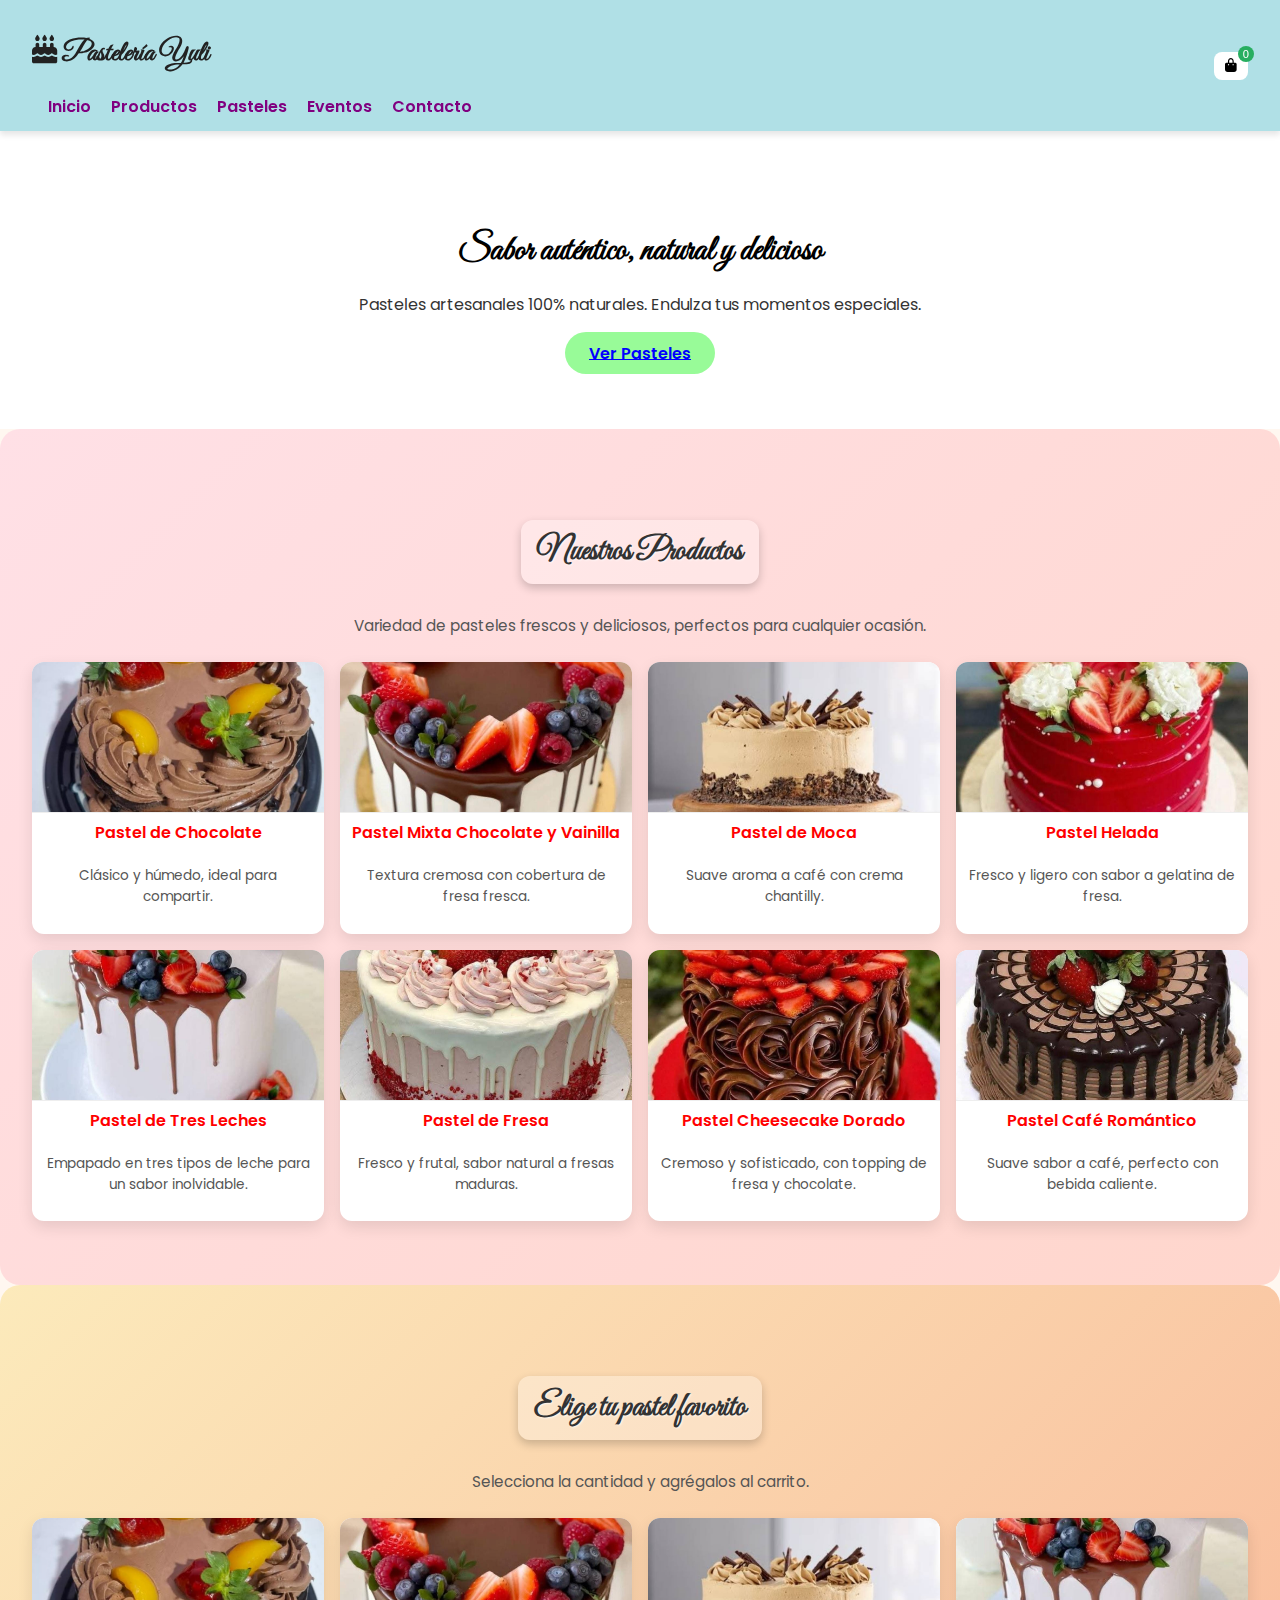
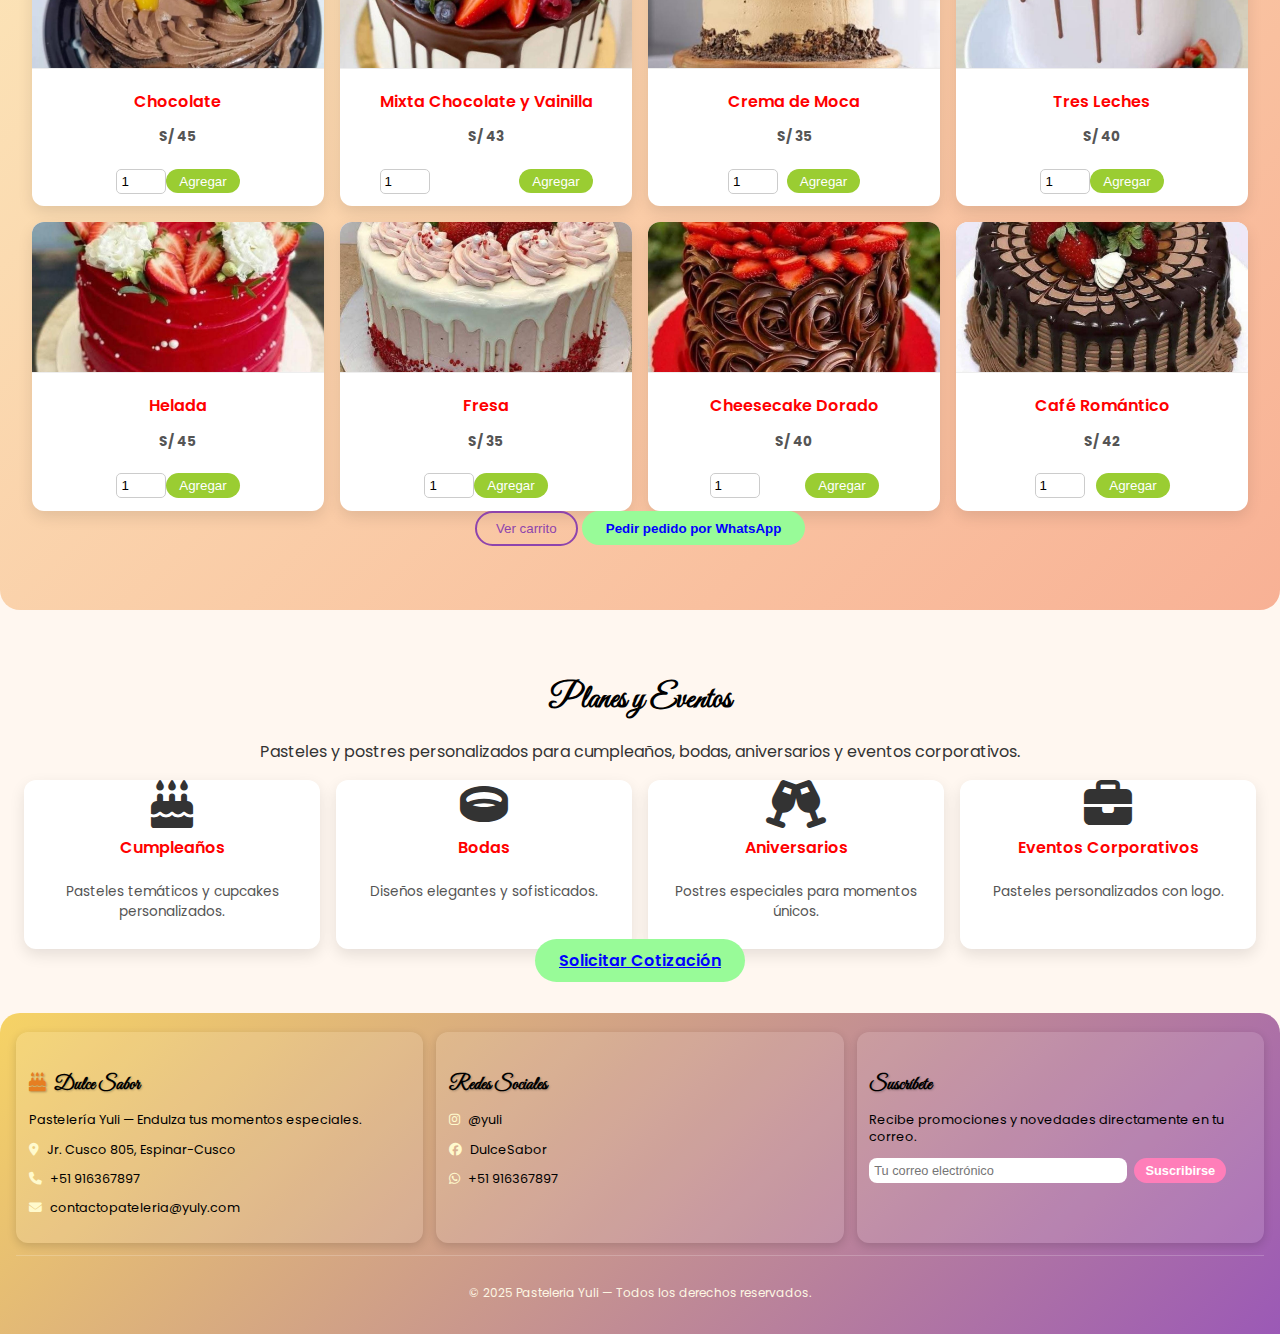
<file: index.html>
<!DOCTYPE html>
<html lang="es">
<head>
  <meta charset="UTF-8">
  <meta name="viewport" content="width=device-width, initial-scale=1.0">
  <title>Pasteleria Yuli</title>

  
  <link rel="stylesheet" href="https://cdnjs.cloudflare.com/ajax/libs/font-awesome/6.5.0/css/all.min.css">

  
  <link rel="stylesheet" href="estilos/estilos1.css">
</head>
<body>

  <header class="navbar">
    <div class="nav-left">
     <h1 class="brand"><i class="fa-solid fa-cake-candles"></i> Pastelería Yuli</h1>
      <nav class="nav-links">
        <a href="#inicio">Inicio</a>
        <a href="#productos">Productos</a>
        <a href="#pasteles">Pasteles</a>
        <a href="#eventos">Eventos</a>
        <a href="#contacto">Contacto</a>
      </nav>
    </div>
    <div class="nav-right">
      <button id="openCartBtn" class="cart-btn" aria-label="Abrir carrito">
        <i class="fa-solid fa-bag-shopping"></i>
        <span id="cartCount" class="cart-count">0</span>
      </button>
    </div>
  </header>

  
  <section id="inicio" class="hero">
    <div class="hero-content">
      <h2>Sabor auténtico, natural y delicioso</h2>
      <p>Pasteles artesanales 100% naturales. Endulza tus momentos especiales.</p>
      <a href="#pasteles" class="btn-primary">Ver Pasteles</a>
    </div>
  </section>

  
  <section id="productos" class="section">
    <h2>Nuestros Productos</h2>
    <p class="muted">Variedad de pasteles frescos y deliciosos, perfectos para cualquier ocasión.</p>
    <div class="grid cards">
      <article class="card">
        <img src="imagenes/torta10.jpg" alt="Pastel de Chocolate">
        <h3>Pastel de Chocolate</h3>
        <p>Clásico y húmedo, ideal para compartir.</p>
      </article>
      <article class="card">
        <img src="imagenes/torta12.jpg" alt="Pastel Mixta Chocolate y Vainilla">
        <h3>Pastel Mixta Chocolate y Vainilla</h3>
        <p>Textura cremosa con cobertura de fresa fresca.</p>
      </article>
      <article class="card">
        <img src="imagenes/torta1.jpg" alt="Pastel de Moca">
        <h3>Pastel de Moca</h3>
        <p>Suave aroma a café con crema chantilly.</p>
      </article>
      <article class="card">
        <img src="imagenes/torta13.jpg" alt="Pastel Helada">
        <h3>Pastel Helada</h3>
        <p>Fresco y ligero con sabor a gelatina de fresa.</p>
      </article>
      <article class="card">
        <img src="imagenes/torta14.jpg" alt="Pastel de Tres Leches">
        <h3>Pastel de Tres Leches</h3>
        <p>Empapado en tres tipos de leche para un sabor inolvidable.</p>
      </article>
      <article class="card">
        <img src="imagenes/torta20.jpg" alt="Pastel de Fresa">
        <h3>Pastel de Fresa</h3>
        <p>Fresco y frutal, sabor natural a fresas maduras.</p>
      </article>
      <article class="card">
        <img src="imagenes/torta11.jpg" alt="Pastel Cheesecake Dorado">
        <h3>Pastel Cheesecake Dorado</h3>
        <p>Cremoso y sofisticado, con topping de fresa y chocolate.</p>
      </article>
      <article class="card">
        <img src="imagenes/torta21.jpg" alt="Pastel Café Romántico">
        <h3>Pastel Café Romántico</h3>
        <p>Suave sabor a café, perfecto con bebida caliente.</p>
      </article>
    </div>
  </section>

 
  <section id="pasteles" class="section">
    <h2>Elige tu pastel favorito</h2>
    <p class="muted">Selecciona la cantidad y agrégalos al carrito.</p>
    <div class="grid products">
      <div class="product">
        <img src="imagenes/torta10.jpg" alt="Chocolate">
        <div class="product-info">
          <h4>Chocolate</h4>
          <p class="price">S/ 45</p>
          <div class="product-actions">
            <input type="number" min="1" value="1" class="qty">
            <button class="btn add-to-cart" data-name="Chocolate" data-price="45">Agregar</button>
          </div>
        </div>
      </div>
      <div class="product">
        <img src="imagenes/torta12.jpg" alt="Mixta Chocolate y Vainilla">
        <div class="product-info">
          <h4>Mixta Chocolate y Vainilla</h4>
          <p class="price">S/ 43</p>
          <div class="product-actions">
            <input type="number" min="1" value="1" class="qty">
            <button class="btn add-to-cart" data-name="Mixta" data-price="43">Agregar</button>
          </div>
        </div>
      </div>
      <div class="product">
        <img src="imagenes/torta1.jpg" alt="Crema de Moca">
        <div class="product-info">
          <h4>Crema de Moca</h4>
          <p class="price">S/ 35</p>
          <div class="product-actions">
            <input type="number" min="1" value="1" class="qty">
            <button class="btn add-to-cart" data-name="Moca" data-price="35">Agregar</button>
          </div>
        </div>
      </div>
      <div class="product">
        <img src="imagenes/torta14.jpg" alt="Tres Leches">
        <div class="product-info">
          <h4>Tres Leches</h4>
          <p class="price">S/ 40</p>
          <div class="product-actions">
            <input type="number" min="1" value="1" class="qty">
            <button class="btn add-to-cart" data-name="Tres Leches" data-price="40">Agregar</button>
          </div>
        </div>
      </div>
      <div class="product">
        <img src="imagenes/torta13.jpg" alt="Helada">
        <div class="product-info">
          <h4>Helada</h4>
          <p class="price">S/ 45</p>
          <div class="product-actions">
            <input type="number" min="1" value="1" class="qty">
            <button class="btn add-to-cart" data-name="Helada" data-price="45">Agregar</button>
          </div>
        </div>
      </div>
      <div class="product">
        <img src="imagenes/torta20.jpg" alt="Fresa">
        <div class="product-info">
          <h4>Fresa</h4>
          <p class="price">S/ 35</p>
          <div class="product-actions">
            <input type="number" min="1" value="1" class="qty">
            <button class="btn add-to-cart" data-name="Fresa" data-price="35">Agregar</button>
          </div>
        </div>
      </div>
      <div class="product">
        <img src="imagenes/torta11.jpg" alt="Cheesecake Dorado">
        <div class="product-info">
          <h4>Cheesecake Dorado</h4>
          <p class="price">S/ 40</p>
          <div class="product-actions">
            <input type="number" min="1" value="1" class="qty">
            <button class="btn add-to-cart" data-name="Cheesecake Dorado" data-price="40">Agregar</button>
          </div>
        </div>
      </div>
      <div class="product">
        <img src="imagenes/torta21.jpg" alt="Café Romántico">
        <div class="product-info">
          <h4>Café Romántico</h4>
          <p class="price">S/ 42</p>
          <div class="product-actions">
            <input type="number" min="1" value="1" class="qty">
            <button class="btn add-to-cart" data-name="Café Romántico" data-price="42">Agregar</button>
          </div>
        </div>
      </div>
    </div>

    <div class="order-actions">
      <button id="openCartFromSection" class="btn-outline">Ver carrito</button>
      <button id="placeOrderBtn" class="btn-primary">Pedir pedido por WhatsApp</button>
    </div>
  </section>

  
  <section id="eventos" class="section eventos">
    <h2>Planes y Eventos</h2>
    <p>Pasteles y postres personalizados para cumpleaños, bodas, aniversarios y eventos corporativos.</p>
    <div class="grid cards">
      <article class="card">
        <i class="fa-solid fa-birthday-cake fa-3x"></i>
        <h3>Cumpleaños</h3>
        <p>Pasteles temáticos y cupcakes personalizados.</p>
      </article>
      <article class="card">
        <i class="fa-solid fa-ring fa-3x"></i>
        <h3>Bodas</h3>
        <p>Diseños elegantes y sofisticados.</p>
      </article>
      <article class="card">
        <i class="fa-solid fa-glass-cheers fa-3x"></i>
        <h3>Aniversarios</h3>
        <p>Postres especiales para momentos únicos.</p>
      </article>
      <article class="card">
        <i class="fa-solid fa-briefcase fa-3x"></i>
        <h3>Eventos Corporativos</h3>
        <p>Pasteles personalizados con logo.</p>
      </article>
    </div>
    <div class="event-actions">
      <a href="interfaces/cotización.html" target="_blank" class="btn-primary">Solicitar Cotización</a>
    </div>
  </section>

  
  <footer class="site-footer">
    <div class="footer-inner">
      
      <div class="footer-column">
        <h4>
          <i class="fa-solid fa-cake-candles fa-beat" style="color:#e67e22;"></i> Dulce Sabor
        </h4>
        <p>Pastelería Yuli — Endulza tus momentos especiales.</p>
        <p><i class="fa-solid fa-location-dot"></i> Jr. Cusco 805, Espinar-Cusco</p>
        <p><i class="fa-solid fa-phone"></i> +51 916367897</p>
        <p><i class="fa-solid fa-envelope"></i> contactopateleria@yuly.com</p>
      </div>

     
      <div class="footer-column">
        <h4>Redes Sociales</h4>
        <p><i class="fa-brands fa-instagram"></i> @yuli</p>
        <p><i class="fa-brands fa-facebook"></i> DulceSabor</p>
        <p><i class="fa-brands fa-whatsapp"></i> +51 916367897</p>
      </div>

     
      <div class="footer-column">
        <h4>Suscríbete</h4>
        <p>Recibe promociones y novedades directamente en tu correo.</p>
        <form class="subscribe-form">
          <input type="email" placeholder="Tu correo electrónico">
          <button type="submit" class="btn-subscribe">Suscribirse</button>
        </form>

        <p id="mensajeSuscripcion" style="font-weight: bold; margin-top: 10px;"></p>

      </div>
    </div>

    <div class="footer-bottom">
      <p>© 2025 Pasteleria Yuli — Todos los derechos reservados.</p>
    </div>
  </footer>

  
<div id="cartModal" class="cart-modal">
  <div class="cart-content">
    <h3>Tu carrito</h3>
    <div id="cartItems" class="cart-items"></div>
    <p>Total: S/ <span id="cartTotal">0.00</span></p>
    <button id="checkoutBtn">Pedir pedido por WhatsApp</button>
    <button id="closeCartBtn">Cerrar</button>
  </div>
</div>


  <script src="script.js"></script>
</body>
</html>
</file>
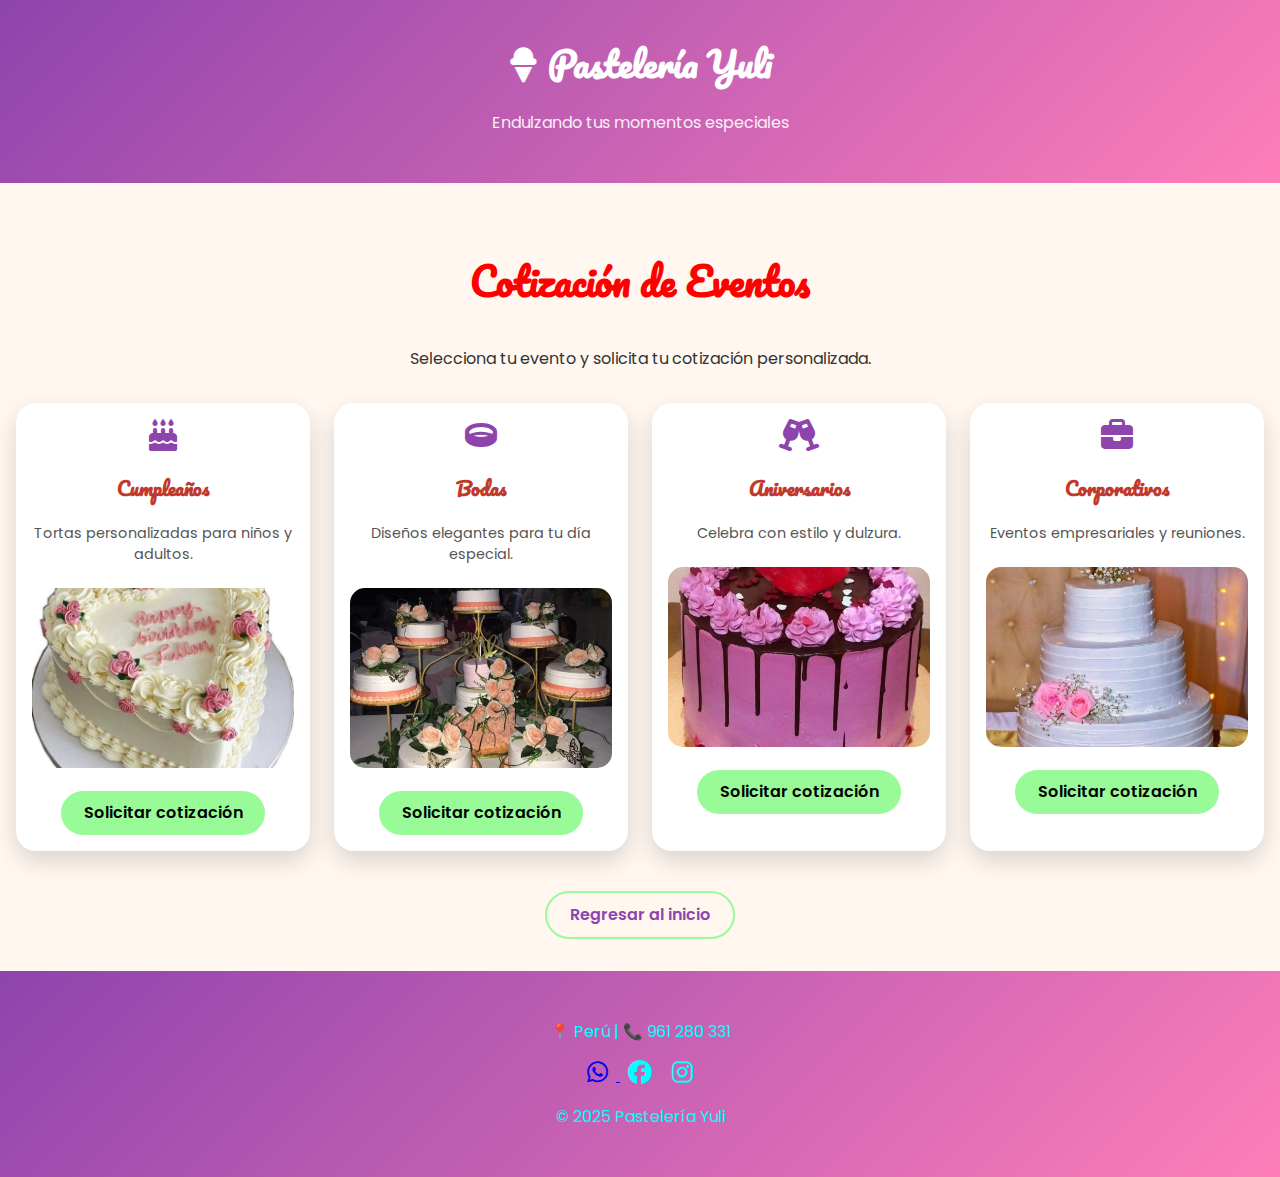
<file: interfaces/cotización.html>
<!DOCTYPE html>
<html lang="es">
<head>
  <meta charset="utf-8">
  <meta name="viewport" content="width=device-width, initial-scale=1">
  <title>Cotización - Pastelería Yuli</title>

  <!-- CSS -->
  <link rel="stylesheet" href="../estilos/estilos2.css">

  <!-- Iconos -->
  <link rel="stylesheet" href="https://cdnjs.cloudflare.com/ajax/libs/font-awesome/6.5.1/css/all.min.css">
</head>

<body>

  <!-- HEADER -->
  <header class="navbar">
    <h1 class="brand">
      <i class="fa-solid fa-ice-cream"></i> Pastelería Yuli
    </h1>
    <p class="slogan">Endulzando tus momentos especiales</p>
  </header>

  <!-- SECCIÓN -->
  <section class="section">
    <h2>Cotización de Eventos</h2>
    <p>Selecciona tu evento y solicita tu cotización personalizada.</p>

    <div class="grid cards">

      <article class="card">
        <i class="fa-solid fa-birthday-cake"></i>
        <h3>Cumpleaños</h3>
        <p class="desc">Tortas personalizadas para niños y adultos.</p>
        <img src="../imagenes/torta17.jpg" alt="Cumpleaños">
        <a href="https://wa.me/51961280331?text=Hola%20quiero%20una%20cotización%20para%20un%20cumpleaños"
           class="btn primary">
          Solicitar cotización
        </a>
      </article>

      <article class="card">
        <i class="fa-solid fa-ring"></i>
        <h3>Bodas</h3>
        <p class="desc">Diseños elegantes para tu día especial.</p>
        <img src="../imagenes/torta25.jpg" alt="Bodas">
        <a href="https://wa.me/51961280331?text=Hola%20quiero%20una%20cotización%20para%20una%20boda"
           class="btn primary">
          Solicitar cotización
        </a>
      </article>

      <article class="card">
        <i class="fa-solid fa-glass-cheers"></i>
        <h3>Aniversarios</h3>
        <p class="desc">Celebra con estilo y dulzura.</p>
        <img src="../imagenes/torta22.jpg" alt="Aniversarios">
        <a href="https://wa.me/51961280331?text=Hola%20quiero%20una%20cotización%20para%20un%20aniversario"
           class="btn primary">
          Solicitar cotización
        </a>
      </article>

      <article class="card">
        <i class="fa-solid fa-briefcase"></i>
        <h3>Corporativos</h3>
        <p class="desc">Eventos empresariales y reuniones.</p>
        <img src="../imagenes/torta26.jpg" alt="Corporativos">
        <a href="https://wa.me/51961280331?text=Hola%20quiero%20una%20cotización%20para%20un%20evento%20corporativo"
           class="btn primary">
          Solicitar cotización
        </a>
      </article>

    </div>

    <div class="center">
      <a href="../index.html" class="btn outline">Regresar al inicio</a>
    </div>
  </section>

  <!-- FOOTER -->
  <footer class="site-footer">
    <p>📍 Perú | 📞 961 280 331</p>

    <div class="social">
      <a href="https://wa.me/51961280331" target="_blank">
        <i class="fa-brands fa-whatsapp"></i>
      </a>
      <i class="fa-brands fa-facebook"></i>
      <i class="fa-brands fa-instagram"></i>
    </div>

    <p>© 2025 Pastelería Yuli</p>
  </footer>

</body>
</html>
</file>
<file: estilos/estilos1.css>
@import url('https://fonts.googleapis.com/css2?family=Poppins:wght@400;600;700&family=Great+Vibes&display=swap');

body {
  font-family: 'Poppins', sans-serif;
  margin: 0;
  padding: 0;
  background: #fff7f0;
  color: #333;
  line-height: 1.5;
}


.navbar {
  display: flex;
  justify-content: space-between;
  align-items: center;
  padding: 0.8rem 2rem;
  background: powderblue;
  box-shadow: 0 4px 6px rgba(0,0,0,0.1);
  position: sticky;
  top: 0;
  z-index: 100;
}

.navbar .brand {
  font-family: 'Great Vibes', cursive;
  font-size: 1.8rem;
  color: #222;
}

.nav-links a {
  text-decoration: none;
  color: purple;
  margin-left: 1rem;
  font-weight: 600;
  transition: 0.3s;
}

.nav-links a:hover {
  color: coral;
  
}

.cart-btn {
  background: #fff;
  border: none;
  padding: 0.4rem 0.7rem;
  border-radius: 8px;
  position: relative;
  cursor: pointer;
}

.cart-count {
  position: absolute;
  top: -6px;
  right: -6px;
  background: #27ae60;
  color: #fff;
  font-size: 0.7rem;
  padding: 2px 5px;
  border-radius: 50%;
}


.hero {
  display: flex;
  justify-content: center;
  align-items: center;
  text-align: center;
  background: linear-gradient(135deg,white);
  padding: 4rem 1.5rem;
}

.hero-content h2 {
  font-family: 'Great Vibes', cursive;
  font-size: 2.2rem;
  margin-bottom: 0.8rem;
  color: black;
}

.hero-content p {
  font-size: 1rem;
  margin-bottom: 1.5rem;
}

.btn-primary {
  background: palegreen;
  color: blue;
  padding: 0.6rem 1.5rem;
  border: none;
  border-radius: 25px;
  font-weight: 600;
  cursor: pointer;
  transition: all 0.3s;
}

.btn-primary:hover {
  background: white;
  transform: scale(1.05);
}

.section {
  padding: 2.5rem 1.5rem;
  text-align: center;
}

.section h2 {
  font-family: 'Great Vibes', cursive;
  font-size: 2rem;
  margin-bottom: 0.5rem;
  color: black;
}

#productos h2, #pasteles h2 {
  font-family: 'Great Vibes', cursive;
  font-size: 2rem;
  margin-bottom: 1rem;
  color: #fff;
  text-shadow: 1px 1px 3px rgba(0,0,0,0.4);
  display: inline-block;
  padding: 0.5rem 1rem;
  border-radius: 15px;
  background: linear-gradient(135deg, purple);
  box-shadow: 0 4px 10px rgba(0,0,0,0.2);
}


#productos {
  background: linear-gradient(135deg, #ffe0e6, #ffd6cc); 
  padding: 4rem 2rem;
  border-radius: 20px;
}

#pasteles {
  background: linear-gradient(135deg, #fceabb, #f8b195); 
  padding: 4rem 2rem;
  border-radius: 20px;
}

#productos h2, #pasteles h2 {
  color: #333; 
  text-shadow: 1px 1px 2px rgba(255,255,255,0.7);
  display: inline-block;
  padding: 0.5rem 1rem;
  border-radius: 12px;
  background: rgba(255,255,255,0.3); 
}


.section#productos h2 {
  animation: none; 
}

.section .muted {
  color: #555;
  font-size: 0.95rem;
  margin-bottom: 1.5rem;
}


.grid.cards, .grid.products {
  display: grid;
  gap: 1rem;
  grid-template-columns: repeat(auto-fill, minmax(180px, 1fr));
}

@media (min-width: 1200px) {
  .grid.cards, .grid.products {
    grid-template-columns: repeat(4, 1fr);
  }
}

.card, .product {
  background: #fff;
  border-radius: 12px;
  box-shadow: 0 6px 15px rgba(0,0,0,0.1);
  overflow: hidden;
  transition: transform 0.3s, box-shadow 0.3s;
  display: flex;
  flex-direction: column;
  align-items: center;
}

.card:hover, .product:hover {
  transform: translateY(-4px);
  box-shadow: 0 10px 20px rgba(0,0,0,0.2);
}

.card img, .product img {
  width: 100%;
  height: 150px;
  object-fit: cover;
  border-bottom: 1px solid #eee;
  transition: transform 0.3s, opacity 0.3s;
}

.card img:hover, .product img:hover {
  transform: scale(1.05);
  opacity: 0.9;
}

.card h3, .product h4 {
  font-weight: 600;
  color: red;
  margin: 0.5rem 0;
  font-size: 1rem;
}

.card p, .product p {
  font-size: 0.85rem;
  color: #555;
  padding: 0 0.8rem 0.8rem 0.8rem;
  text-align: center;
}

.product-info {
  padding: 0.8rem;
}

.price {
  font-weight: 700;
  color: #c0392b;
  margin-bottom: 0.5rem;
}

.product-actions {
  display: flex;
  justify-content: space-between;
  align-items: center;
}

.product-actions input {
  width: 40px;
  padding: 0.25rem;
  border-radius: 5px;
  border: 1px solid #ccc;
}

.product-actions .btn {
  background: yellowgreen;
  color: #fff;
  border: none;
  padding: 0.3rem 0.8rem;
  border-radius: 15px;
  cursor: pointer;
  transition: all 0.3s;
}

.product-actions .btn:hover {
  background: #9b59b6;
  transform: scale(1.05);
}

.btn-outline {
  background: none;
  border: 2px solid #8e44ad;
  color: #8e44ad;
  padding: 0.5rem 1.2rem;
  border-radius: 25px;
  cursor: pointer;
  transition: all 0.3s;
}

.btn-outline:hover {
  background: #8e44ad;
  color: #fff;
  transform: scale(1.05);
}


.site-footer {
  background: linear-gradient(135deg, #f6d365, #9b59b6);
  color: #fff;
  padding: 1.2rem 1rem; /* más compacto */
  text-align: left;
  border-top-left-radius: 20px;
  border-top-right-radius: 20px;
  font-size: 0.85rem;
}

.footer-inner {
  display: grid;
  gap: 0.8rem;
  grid-template-columns: repeat(auto-fit, minmax(150px, 1fr));
}

.footer-column {
  background: rgba(255, 255, 255, 0.12);
  padding: 0.8rem;
  border-radius: 12px;
  box-shadow: 0 3px 10px rgba(0,0,0,0.15);
  transition: transform 0.2s, box-shadow 0.2s;
}

.footer-column:hover {
  transform: translateY(-2px);
  box-shadow: 0 6px 15px rgba(0,0,0,0.2);
}

.footer-column h4 {
  font-family: 'Great Vibes', cursive;
  font-size: 1.2rem;
  margin-bottom: 0.3rem;
  color: black;
  text-shadow: 1px 1px 2px rgba(0,0,0,0.25);
}

.footer-column p, .footer-column a {
  color: black;
  font-size: 0.8rem;
  line-height: 1.3;
  text-decoration: none;
}

.footer-column a:hover {
  color: b;
}

.footer-column input[type="email"] {
  padding: 0.3rem;
  width: 65%;
  border-radius: 8px;
  border: none;
  margin-right: 0.2rem;
  font-size: 0.8rem;
}

.btn-subscribe {
  padding: 0.3rem 0.7rem;
  background: #ff7eb9;
  color: #fff;
  border: none;
  border-radius: 18px;
  cursor: pointer;
  font-weight: 600;
  font-size: 0.8rem;
  transition: all 0.2s;
}

.btn-subscribe:hover {
  background: #ff85c1;
  transform: scale(1.05);
}

.footer-bottom {
  text-align: center;
  padding-top: 1rem;
  margin-top: 0.8rem;
  border-top: 1px solid rgba(255,255,255,0.2);
  font-size: 0.75rem;
  color: #fdf6e3;
}

.footer-column i {
  margin-right: 0.3rem;
  color: #fffacd;
}

/* -----------------------------
   MODAL CENTRADO PARA CARRITO
----------------------------- */
.cart-modal {
  position: fixed;
  top: 0;
  left: 0;
  width: 100%;
  height: 100%;
  background: rgba(0,0,0,0.5);
  display: none; /* inicialmente oculto */
  justify-content: center;
  align-items: center;
  z-index: 999;
}

.cart-modal.show {
  display: flex;
}

.cart-content {
  background: #fff;
  padding: 1.5rem;
  border-radius: 15px;
  width: 90%;
  max-width: 400px;
  text-align: center;
  box-shadow: 0 8px 20px rgba(0,0,0,0.3);
}

.cart-content h3 {
  margin-top: 0;
  color: #8e44ad;
}

.cart-items {
  max-height: 200px;
  overflow-y: auto;
  margin: 1rem 0;
  text-align: left;
}

.cart-items div {
  margin-bottom: 0.5rem;
}

.cart-content button {
  background: palegreen;
  color: black;
  border: none;
  padding: 0.5rem 1rem;
  border-radius: 15px;
  cursor: pointer;
  margin: 0.5rem;
  transition: 0.3s;
}

.cart-content button:hover {
  background: #9b59b6;
  transform: scale(1.05);
}

.custom-alert {
  position: fixed;
  top: 50%;
  left: 50%;
  transform: translate(-50%, -50%);
  background: linear-gradient(135deg, #ffe0e6, #ff7eb9);
  color: #fff;
  padding: 1.5rem 2rem;
  border-radius: 20px;
  box-shadow: 0 8px 25px rgba(0,0,0,0.3);
  font-family: 'Poppins', sans-serif;
  font-weight: 700;
  font-size: 1rem;
  text-align: center;
  z-index: 500;
  max-width: 350px;
}

.custom-alert.hidden {
  display: none;
}

.custom-alert.show {
  display: block;
  animation: fadeInOut 3.5s forwards;
}

.custom-alert i {
  color: gold;
  margin-bottom: 0.5rem;
  display: block;
}

@keyframes fadeInOut {
  0% { opacity: 0; transform: translate(-50%, -60%); }
  10% { opacity: 1; transform: translate(-50%, -50%) scale(1.05); }
  80% { opacity: 1; transform: translate(-50%, -50%) scale(1); }
  100% { opacity: 0; transform: translate(-50%, -60%); }
}

/* ===== MODAL MENSAJE (CUADRO BONITO) ===== */
.modal-mensaje {
  position: fixed;
  top: 0;
  left: 0;
  width: 100%;
  height: 100%;
  background: rgba(0,0,0,0.5);
  display: none;
  justify-content: center;
  align-items: center;
  z-index: 9999;
}

.mensaje-cuadro {
  background: #fff;
  width: 340px;
  padding: 22px;
  border-radius: 12px;
  border: 2px solid #e67e22;
  text-align: center;
  box-shadow: 0 12px 30px rgba(0,0,0,0.25);
  font-family: 'Poppins', sans-serif;
}

.mensaje-cuadro h3 {
  margin-bottom: 12px;
  color: #e67e22;
  font-size: 20px;
}

.mensaje-cuadro p {
  white-space: pre-line;
  font-size: 15px;
  color: #333;
  margin-bottom: 18px;
}

.mensaje-cuadro button {
  background: #e67e22;
  color: white;
  border: none;
  padding: 8px 22px;
  border-radius: 6px;
  font-size: 14px;
  font-weight: bold;
  cursor: pointer;
}

.mensaje-cuadro button:hover {
  background: #cf711f;
}
</file>
<file: estilos/estilos2.css>
@import url('https://fonts.googleapis.com/css2?family=Poppins:wght@400;600;700&family=Pacifico&display=swap');

body {
  font-family: 'Poppins', sans-serif;
  margin: 0;
  background: #fff7f0;
  color: #333;
}

.navbar {
  background: linear-gradient(135deg, #8e44ad, #ff7eb9);
  padding: 2rem;
  text-align: center;
  color: #ffffff;
}

.brand {
  font-family: 'Pacifico', cursive;
  font-size: 2.2rem;
  margin: 0;
}

.slogan {
  font-size: 1rem;
  opacity: 0.9;
}

.section {
  padding: 2rem 1rem;
  text-align: center;
}

.section h2 {
  font-family: 'Pacifico', cursive;
  font-size: 2.4rem;
  color: red;
}

.grid.cards {
  display: grid;
  gap: 1.5rem;
  margin-top: 2rem;
}

@media (min-width: 768px) {
  .grid.cards {
    grid-template-columns: repeat(2, 1fr);
  }
}

@media (min-width: 1200px) {
  .grid.cards {
    grid-template-columns: repeat(4, 1fr);
  }
}

.card {
  background: #ffffff;
  border-radius: 20px;
  padding: 1rem;
  box-shadow: 0 10px 25px rgba(0,0,0,0.15);
  transition: transform 0.3s ease;
}

.card:hover {
  transform: translateY(-8px);
}

.card i {
  font-size: 2rem;
  color: #8e44ad;
}

.card h3 {
  font-family: 'Pacifico', cursive;
  color: #c0392b;
}

.desc {
  font-size: 0.9rem;
  color: #555;
}

.card img {
  width: 100%;
  height: 180px;
  object-fit: cover;
  border-radius: 15px;
  margin: 0.5rem 0;
}

.btn {
  display: inline-block;
  padding: 0.6rem 1.4rem;
  border-radius: 30px;
  text-decoration: none;
  font-weight: 600;
  margin-top: 0.5rem;
}

.btn.primary {
  background: palegreen;
  color: black;
}

.btn.primary:hover {
  background: pink;
}

.btn.outline {
  border: 2px solid palegreen;
  color: #8e44ad;
}

.btn.outline:hover {
  background: blue;
  color: #ffffff;
}

.center {
  margin-top: 2rem;
}

.site-footer {
  background: linear-gradient(135deg, #8e44ad, #ff7eb9);
  color: aqua;
  text-align: center;
  padding: 2rem 1rem;
}

.social i {
  font-size: 1.5rem;
  margin: 0 0.5rem;
  cursor: pointer;
}
</file>
